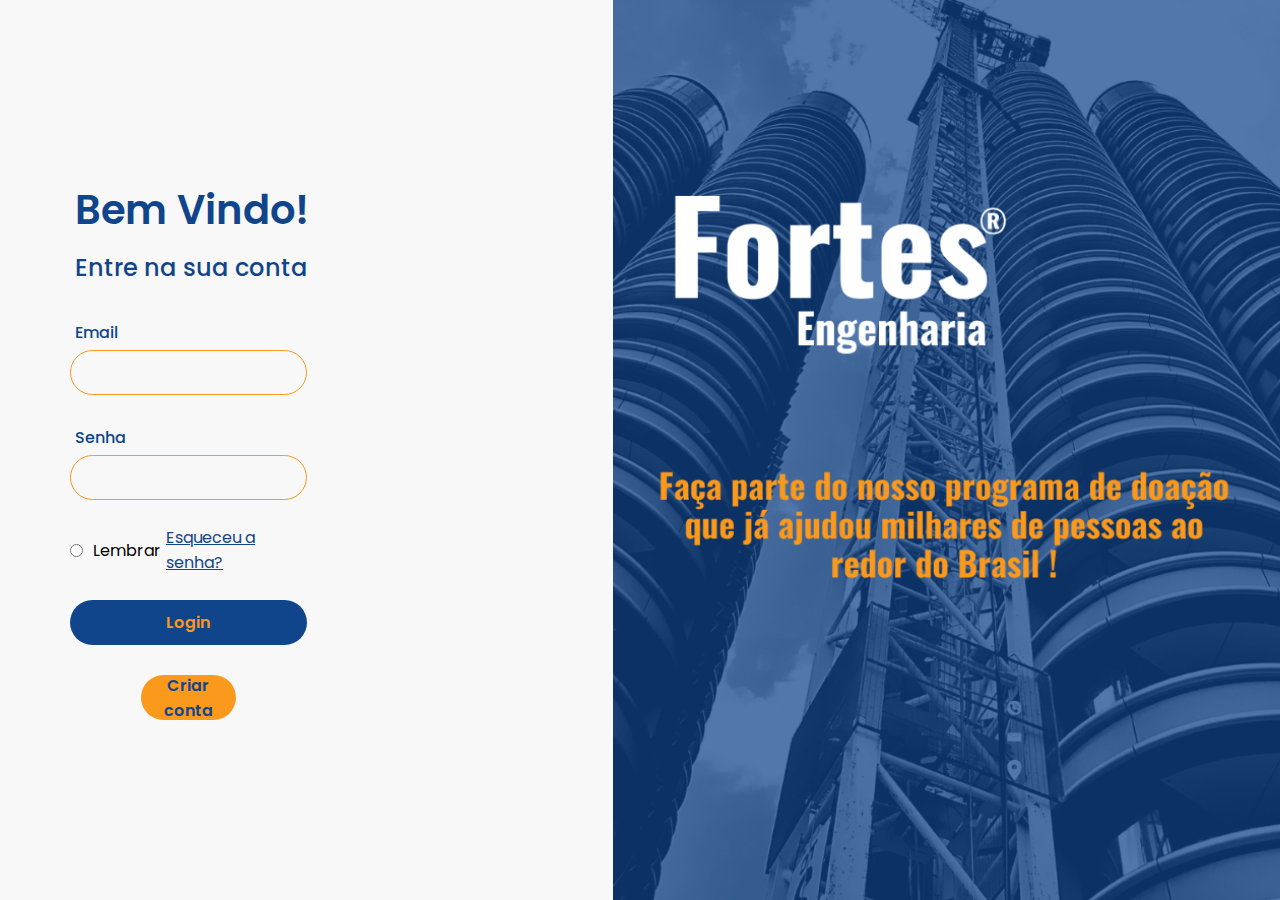
<file: pages/admin.html>
<!DOCTYPE html>
<html lang="pt-br">

<head>
	<meta charset="UTF-8">
	<meta name="viewport" content="width=device-width, initial-scale=1.0">
	<title>Admin Dashboard</title>
	<link rel="preconnect" href="https://fonts.googleapis.com">
	<link rel="preconnect" href="https://fonts.gstatic.com" crossorigin>
	<link
		href="https://fonts.googleapis.com/css2?family=Poppins:ital,wght@0,100;0,200;0,300;0,400;0,500;0,600;0,700;0,800;0,900;1,100;1,200;1,300;1,400;1,500;1,600;1,700;1,800;1,900&display=swap"
		rel="stylesheet">
	<link rel="stylesheet" href="../styles/default.css">
	<link rel="stylesheet" href="../styles/dashboard.css">
</head>

<body class="flex row acenter center" onload="checkAuth()">
	<div class="menu">
		<aside>
			<p id="fortesmov"> Fortes </p>
			<a href="./admin.html">
				<i class="fa fa-user-o" aria-hidden="true"></i>
				Inicio
			</a>
			<a href="./requests.html">
				<i class="fa fa-trash-o" aria-hidden="true"></i>
				Novas Solicitações
			</a>
			<a>
				<i class="fa fa-laptop" aria-hidden="true"></i>
				Campanhas
			</a>
			<a>
				<i class="fa fa-clone" aria-hidden="true"></i>
				Orçamento
			</a>
			<a>
				<i class="fa fa-star-o" aria-hidden="true"></i>
				Mensagens
			</a>
		</aside>
		<a class="logout" onclick="logout()">
			<i class="fa fa-star-o" aria-hidden="true"></i>
			Sair
		</a>
	</div>
	<main class="row jcenter acenter">
		<a href="./requests.html" class="card column jcenter acenter">
			<p class="text2">Ver Solicitações</p>
			<p class="text4">Acessar as solicitações</p>
		</a>
	</main>
	<script src="../scripts/auth.js"></script>
</body>

</html>
</file>
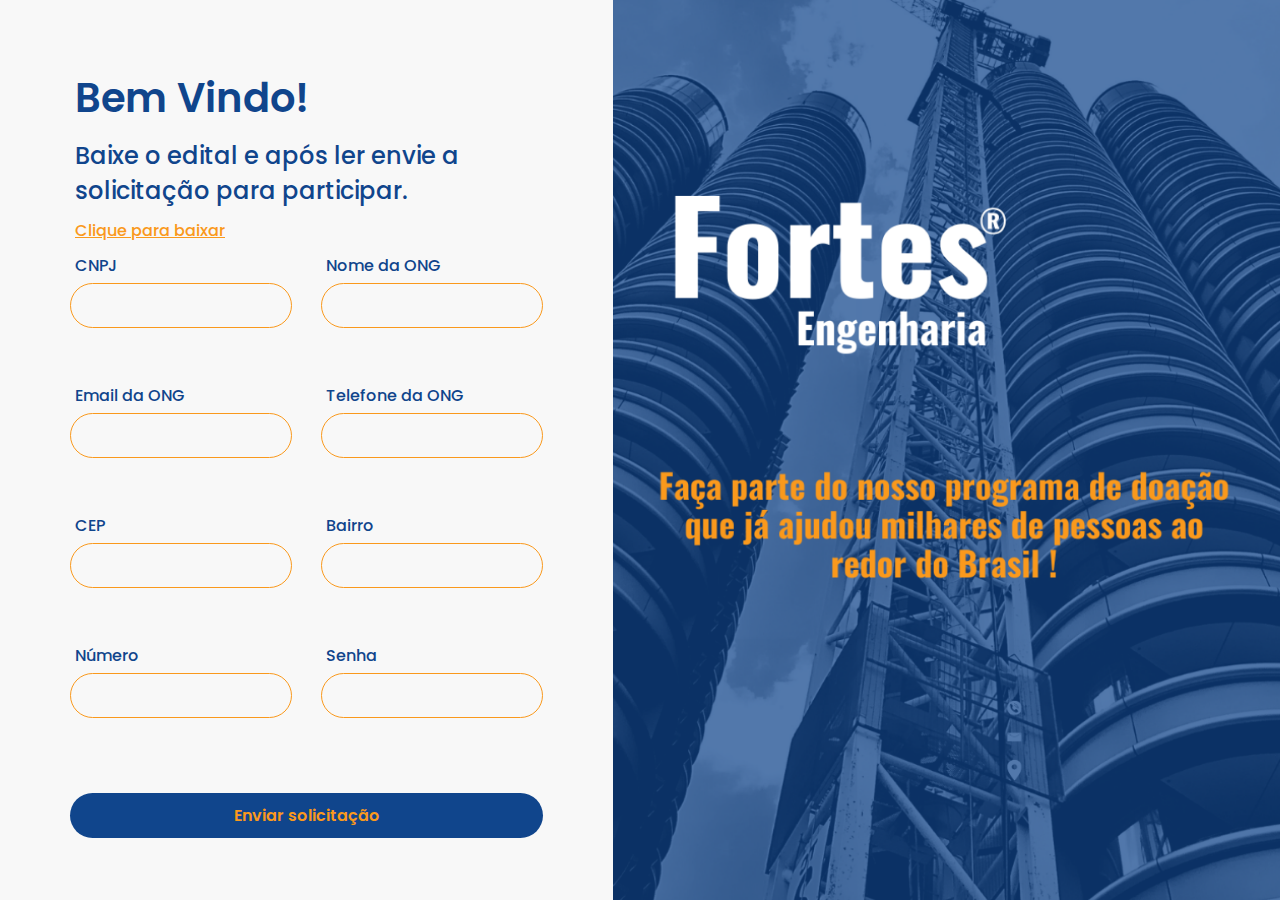
<file: pages/edital.html>
<!DOCTYPE html>
<html lang="pt-br">

<head>
    <meta charset="UTF-8">
    <meta name="viewport" content="width=device-width, initial-scale=1.0">
    <title>Edital</title>
    <link rel="preconnect" href="https://fonts.googleapis.com">
    <link rel="preconnect" href="https://fonts.gstatic.com" crossorigin>
    <link
        href="https://fonts.googleapis.com/css2?family=Poppins:ital,wght@0,100;0,200;0,300;0,400;0,500;0,600;0,700;0,800;0,900;1,100;1,200;1,300;1,400;1,500;1,600;1,700;1,800;1,900&display=swap"
        rel="stylesheet">
    <link rel="stylesheet" href="../styles/default.css">
    <link rel="stylesheet" href="../styles/login.css">
    <link rel="stylesheet" href="../styles/edital.css">
</head>

<body>
    <main class="row jcenter acenter">
        <section class="login_box edital_box column astart jcenter">
            <h1 class="text1">Bem Vindo!</h1>
            <h2 class="text3 row jstart astart"> Baixe o edital e após ler envie a solicitação para participar.</h2>
            <a class="edital text4" href="../src/edital.pdf" download>Clique para baixar</a>
            <div class="inputs row jbetween astart">
                <div class="input_box">
                    <p class="text4">CNPJ</p>
                    <input class="input_text" type="number" name="cnpj" id="cnpj">
                </div>
                <div class="input_box">
                    <p class="text4">Nome da ONG</p>
                    <input class="input_text" type="text" name="nome" id="name">
                </div>
                <div class="input_box">
                    <p class="text4">Email da ONG</p>
                    <input class="input_text" type="email" name="email" id="email">
                </div>
                <div class="input_box">
                    <p class="text4">Telefone da ONG</p>
                    <input class="input_text" type="number" name="telefone" id="phone">
                </div>
                <div class="input_box">
                    <p class="text4">CEP</p>
                    <input class="input_text" type="number" name="cep" id="cep">
                </div>
                <div class="input_box">
                    <p class="text4">Bairro</p>
                    <input class="input_text" type="text" name="bairro" id="block">
                </div>
                <div class="input_box">
                    <p class="text4">Número</p>
                    <input class="input_text" type="number" name="numero" id="number">
                </div>
                <div class="input_box">
                    <p class="text4">Senha</p>
                    <input class="input_text" type="password" name="password" id="password">
                </div>
            </div>
            <br>
            <input class="btn" type="button" value="Enviar solicitação" id="submit" onclick="addOng()">
        </section>
        <img src="../src/fortes_bg.png" class="login_bg" alt="Background Image" />
    </main>
    <script src="../scripts/auth.js"></script>
    <script src="../scripts/crud.js"></script>
</body>

</html>
</file>
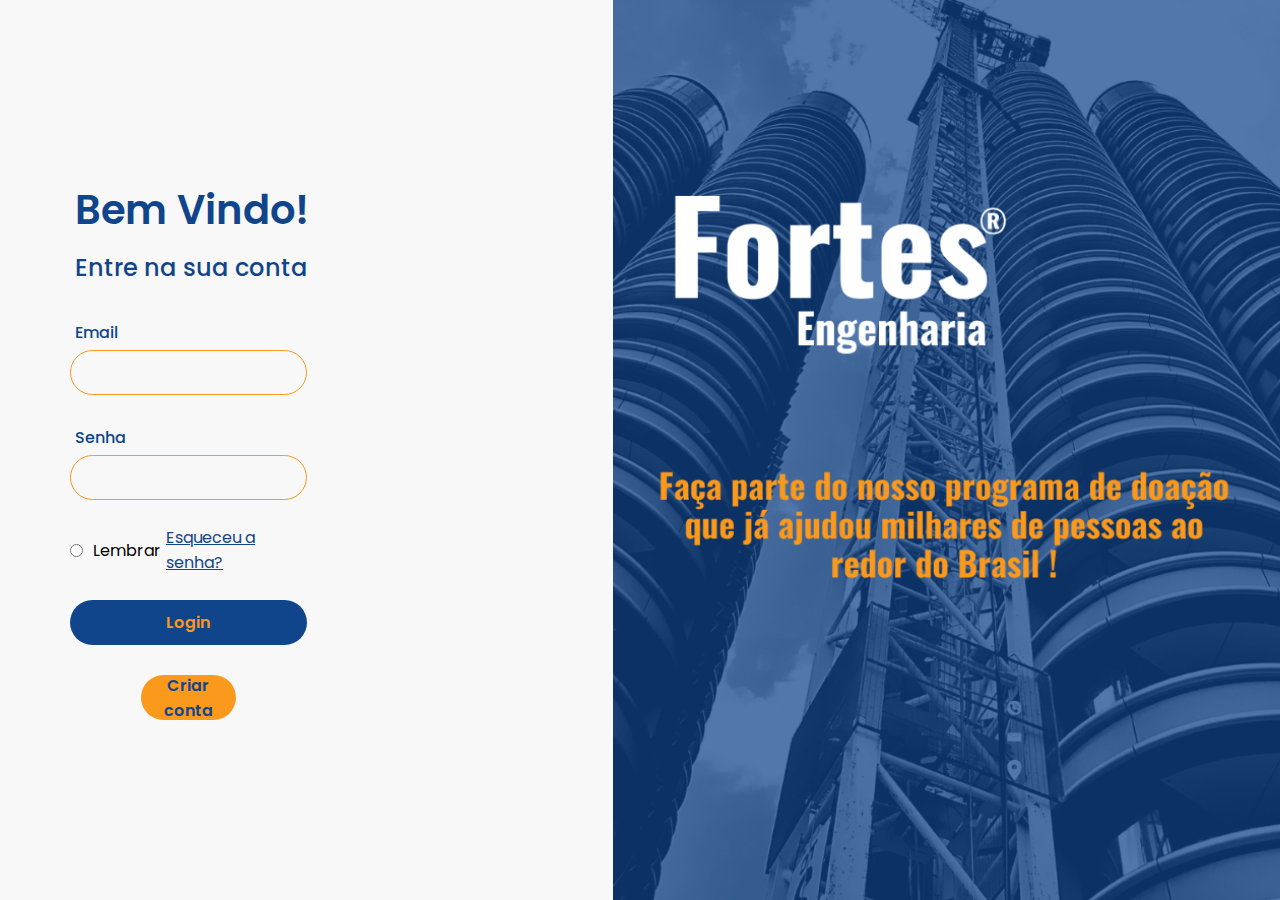
<file: pages/login.html>
<!DOCTYPE html>
<html lang="pt-br">

<head>
    <meta charset="UTF-8">
    <meta name="viewport" content="width=device-width, initial-scale=1.0">
    <title>Login</title>
    <link rel="preconnect" href="https://fonts.googleapis.com">
    <link rel="preconnect" href="https://fonts.gstatic.com" crossorigin>
    <link
        href="https://fonts.googleapis.com/css2?family=Poppins:ital,wght@0,100;0,200;0,300;0,400;0,500;0,600;0,700;0,800;0,900;1,100;1,200;1,300;1,400;1,500;1,600;1,700;1,800;1,900&display=swap"
        rel="stylesheet">
    <link rel="stylesheet" href="../styles/default.css">
    <link rel="stylesheet" href="../styles/login.css">
</head>

<body>
    <main class="row jcenter acenter">
        <section class="login_box column astart jcenter">
            <h1 class="text1">Bem Vindo!</h1>
            <h2 class="text3">Entre na sua conta</h2>
            <br>
            <p class="text4">Email</p>
            <input class="input_text" type="email" name="email" id="email">
            <br>
            <p class="text4">Senha</p>
            <input class="input_text" type="password" name="password" id="password">
            <br>
            <div class="radio row jbetween astart">
                <div class="row jcenter acenter">
                    <input type="radio" name="remember" id="remember">
                    <label style="margin-left: 10px;" for="remember">Lembrar</label>
                </div>
                <div class="row jcenter acenter">
                    <a href="../index.html">Esqueceu a senha?</a>
                </div>
            </div>
            <br>
            <input class="btn" type="button" value="Login" onclick="login()">
            <br>
            <div class="signup_box row jcenter acenter">
                <a href="./edital.html" class="btn signup row jcenter acenter">Criar conta</a>
            </div>
        </section>
        <img src="../src/fortes_bg.png" class="login_bg" alt="Background Image" />
    </main>
    <script src="../scripts/auth.js"></script>
</body>

</html>
</file>
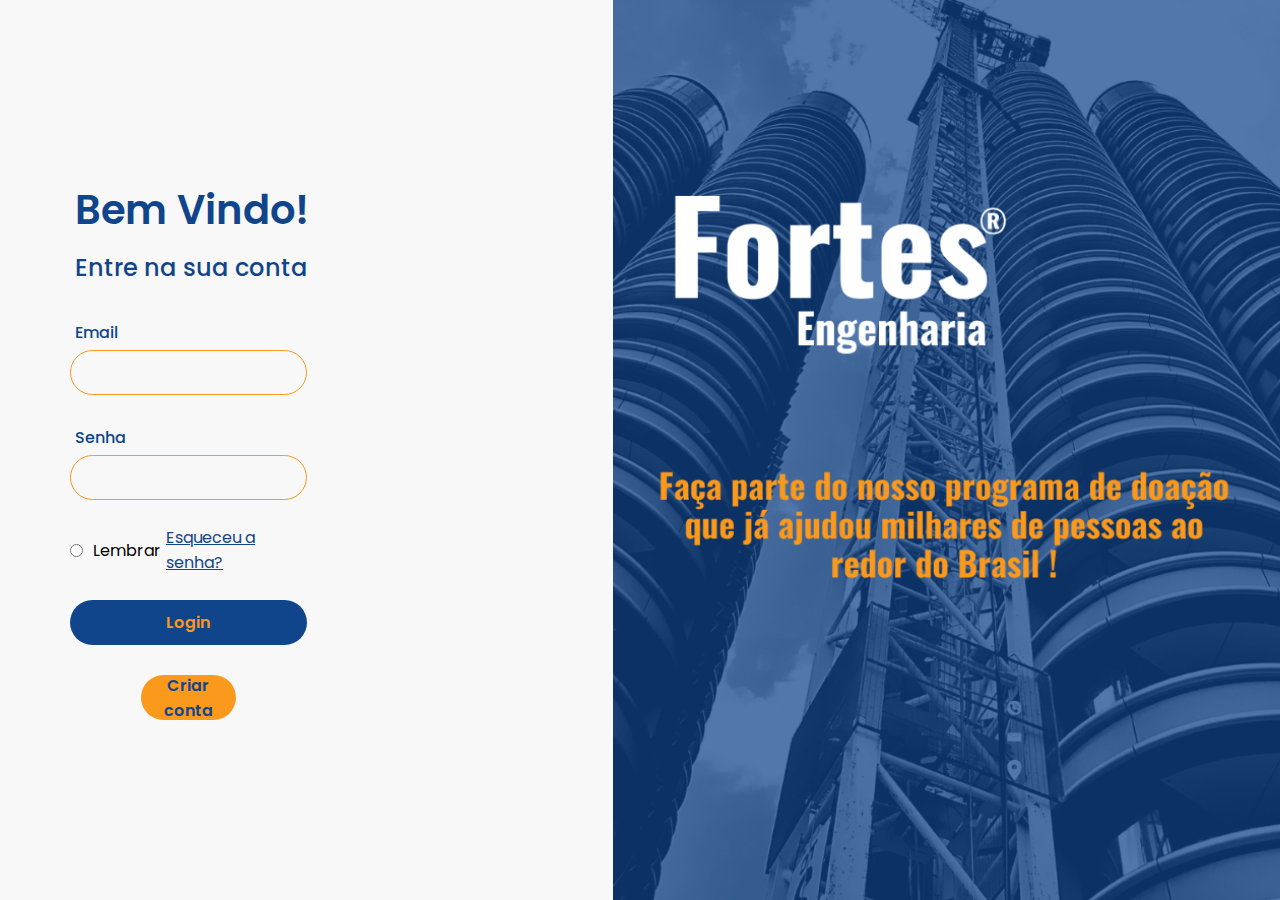
<file: pages/user.html>
<!DOCTYPE html>
<html lang="pt-br">

<head>
  <meta charset="UTF-8">
  <meta name="viewport" content="width=device-width, initial-scale=1.0">
  <title>User Dashboard</title>
  <link rel="preconnect" href="https://fonts.googleapis.com">
  <link rel="preconnect" href="https://fonts.gstatic.com" crossorigin>
  <link
    href="https://fonts.googleapis.com/css2?family=Poppins:ital,wght@0,100;0,200;0,300;0,400;0,500;0,600;0,700;0,800;0,900;1,100;1,200;1,300;1,400;1,500;1,600;1,700;1,800;1,900&display=swap"
    rel="stylesheet">
  <link rel="stylesheet" href="../styles/default.css">
  <link rel="stylesheet" href="../styles/dashboard.css">
</head>

<body class="flex row acenter center" onload="checkAuth()">
  <div class="menu">
    <aside>
      <p id="fortesmov"> Fortes </p>
      <a href="./user.html">
        <i class="fa fa-user-o" aria-hidden="true"></i>
        Inicio
      </a>
      <a>
        <i class="fa fa-trash-o" aria-hidden="true"></i>
        Novas Solicitações
      </a>
      <a>
        <i class="fa fa-laptop" aria-hidden="true"></i>
        Campanhas
      </a>
      <a>
        <i class="fa fa-clone" aria-hidden="true"></i>
        Orçamento
      </a>
      <a>
        <i class="fa fa-star-o" aria-hidden="true"></i>
        Mensagens
      </a>
    </aside>
    <a class="logout" onclick="logout()">
      <i class="fa fa-star-o" aria-hidden="true"></i>
      Sair
    </a>
  </div>
  <main class="row jcenter acenter">
    <div class="card column jcenter acenter">
      <p class="text2">Doações</p>
      <p class="text4">Valor total arrecadado</p>
    </div>
    <div class="card column jcenter acenter">
      <p class="text2">Planilha</p>
      <p class="text4">Para registrar os valores destinados das doações</p>
    </div>
    <div class="card column jcenter acenter">
      <p class="text2">Mensagens</p>
      <p class="text4">Contato direto com a Fortes</p>
    </div>

  </main>
  <script src="../scripts/auth.js"></script>
</body>

</html>
</file>
<file: styles/default.css>
/* BASE CSS RECONFIG */
*{
    margin: 0px;
    padding: 0px;
    box-sizing: border-box;
    font-family: 'Poppins', sans-serif;
    --background-white: #F8F8F8;
    --primary: #10458C;
    --secondary: #FA991C;
    --text-white: #FEFEFE;
    --text-black: #050505;
    --red-detail: #FF3931;
}


/* BODY CONFIG */
body{
    width: 100vw;
    height: 100vh;
    background-color: var(--background-white);    
}
main{
    width: 100%;
    height: 100%;
}


/* FLEX PREFAB TAGS */
.row{
    display: flex;
    flex-direction: row;
}
.column{
    display: flex;
    flex-direction: column;
}
.jcenter{
    justify-content: center;
}
.jbetween{
    justify-content: space-between;
}
.jaround{
    justify-content: space-around;
}
.jstart{
    justify-content: flex-start;
}
.jend{
    justify-content: flex-end;
}
.acenter{
    align-items: center;
}
.jstart{
    align-items: flex-start;
}
.jend{
    align-items: flex-end;
}


/* TEXT PREFAB TAGS */
h1,h2,h3,p,a{
    margin: 5px;
}
.text1{
    font-size: 2.5rem;
    font-weight: 600;
}
.text2{
    font-size: 2rem;
    font-weight: 500;
}
.text3{
    font-size: 1.5rem;
    font-weight: 500;
}
.text4{
    font-size: 1rem;
    font-weight: 500;
}
.text5{
    font-size: 1rem;
    font-weight: 400;
}
</file>
<file: styles/dashboard.css>
.menu {
    width: 100%;
    height: 100%;
    flex: 1;
    background-color: var(--primary);
    font-size: 24px;
}


main {
    width: 100%;
    height: 80%;
    flex: 5;
    flex-wrap: wrap;
    gap: 30px;
}

.requests {
    flex-wrap: nowrap;
    height: 100% !important;
}

.cardRequest {
    width: 70%;
    height: 25%;
    padding: 20px;
    background-color: var(--text-white);
    border-radius: 12px;
    box-shadow: 0px 0px 20px #20202031;
    text-align: center;
    transition: 0.1s ease-out;
    text-decoration: none;
    color: var(--text-black);
}

.requestText {
    flex: 6;
    text-align: left;
}

.requestBtns {
    flex: 1;
}

.requestBtns .btn {
    width: 100%;
    height: 45px;
    margin: 5px;
    background-color: var(--primary);
    color: var(--secondary) !important;
    border-radius: 360px;
    border: 0px solid;
    font-size: 1rem;
    font-weight: 600;
    cursor: pointer;
    transition: 0.1s ease-out;
}

.requestBtns .btn:hover {
    transform: scale(1.02);
}

.card {
    width: 400px;
    height: 250px;
    background-color: var(--text-white);
    border-radius: 12px;
    box-shadow: 0px 0px 20px #20202031;
    text-align: center;
    cursor: pointer;
    transition: 0.1s ease-out;
    text-decoration: none;
    color: var(--text-black);
}

.text2 {
    color: var(--primary);
}

.card:hover {
    transform: scale(1.01);
}


.logout {
    color: var(--red-detail) !important;
}


aside {
    color: #F8F8F8;
    width: 100%;
    height: 90%;
    flex: 1;
    background-color: var(--primary);
    background-image: linear-gradient(30deg, #10458C, #10458C);
    border-top-right-radius: 80px;
}

.menu a {
    font-size: 15px;
    color: #F8F8F8;
    display: block;
    padding: 12px;
    padding-left: 30px;
    text-decoration: none;
    -webkit-tap-highlight-color: transparent;
}

aside a:hover {
    color: #10458C;
    background: #F8F8F8;
    outline: none;
    position: relative;
    background-color: #F8F8F8;
    border-top-left-radius: 20px;
    border-bottom-left-radius: 20px;
}

aside a i {
    margin-right: 5px;
}

aside a:hover::after {
    content: "";
    position: absolute;
    background-color: transparent;
    bottom: 100%;
    right: 0;
    height: 35px;
    width: 35px;
    border-bottom-right-radius: 18px;
    box-shadow: 0 20px 0 0 #F8F8F8;
}

aside a:hover::before {
    content: "";
    position: absolute;
    background-color: transparent;
    top: 38px;
    right: 0;
    height: 35px;
    width: 35px;
    border-top-right-radius: 18px;
    box-shadow: 0 -20px 0 0 #F8F8F8;
}

aside p {
    margin: 0;
    padding: 40px 0;
}

body {
    font-family: 'Poppins';
    width: 100%;
    height: 100vh;
    margin: 0;
}

.social {
    height: 0;
}

.social i:before {
    width: 14px;
    height: 14px;
    font-size: 14px;
    position: fixed;
    color: #F8F8F8;
    padding: 10px;
    border-radius: 50%;
    top: 5px;
    right: 5px;
}

#fortesmov {
    text-align: center;
}
</file>
<file: styles/login.css>
.login_box{
    width: 100%;
    height: 100%;
    flex: 2;
    padding: 50px 70px;
}

.login_bg{
    width: 100%;
    height: 100%;
    flex: 1;
}
.login_box h1,h2,h3,a,p{
    color: var(--primary)

}

.login_box input{
    width: 50%;
    height: 45px;
    background-color: transparent;
    border: 1px solid var(--secondary);
    border-radius: 360px;
    outline: none;
}
.login_box .input_text{
    padding-left: 10px;
}
.login_box .btn{
    width: 50%;
    height: 45px;
    background-color: var(--primary);
    color: var(--secondary);
    border-radius: 360px;
    border: 0px solid;
    font-size: 1rem;
    font-weight: 600;
    cursor: pointer;
}


.radio{
    width: 50%;
}
.radio div{
    height: 50px;
}

.signup_box{
    width: 50%;
}

.signup{
    width: 40% !important;
    background-color: var(--secondary) !important;
    color: var(--primary) !important;
    text-align: center;
    text-decoration: none;
}
</file>
<file: styles/edital.css>
.edital_box .inputs {
    width: 100%;
    height: 65%;
    flex-wrap: wrap;
}

.edital_box .input_box {
    width: 47%;
}

.edital_box .input_box .input_text {
    width: 100%;
}


.edital {
    color: var(--secondary);
}

.btn {
    width: 100% !important;
}
</file>
